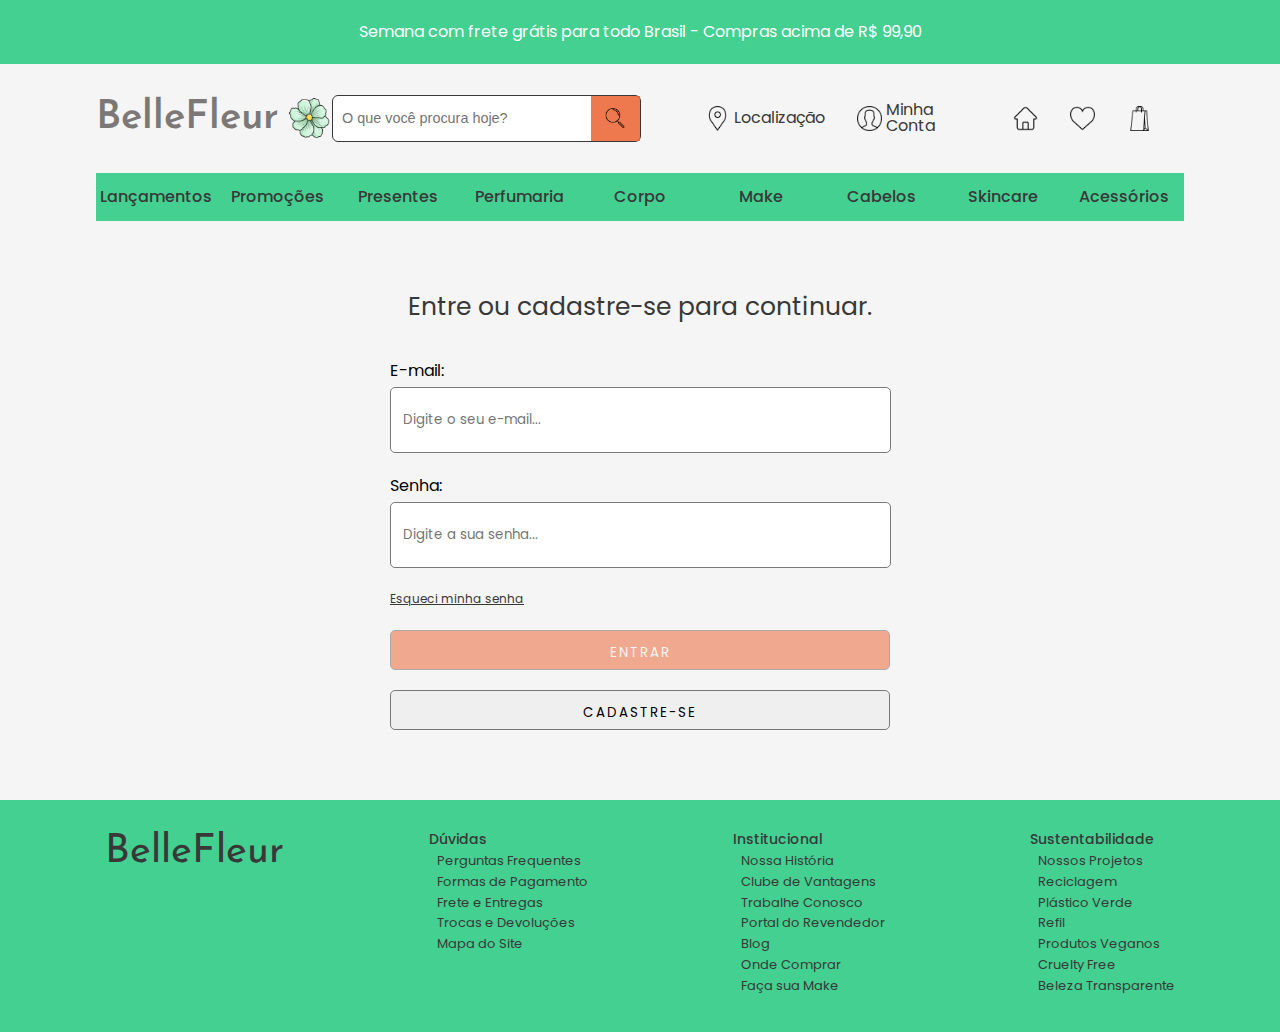
<file: conta.html>
<!DOCTYPE html>
<html lang="pt-br">

<head>
    <meta charset="UTF-8">
    <meta name="viewport" content="width=device-width, initial-scale=1.0">

    <link rel="icon" href="./assets/icon-flower.png" type="image-icon">
    <link rel="stylesheet" href="styles.css">
    
    <title>BelleFleur</title>
</head>
<body>
    <header class="header">

        <section class="header-top">
            <p>Semana com frete grátis para todo Brasil <strong> - Compras acima de R$ 99,90 </strong></p>
        </section>

        <section class="header-principal">

            <!-- alteração -->
            <div class="container">
                <input type="checkbox" id="menu" class="container__botao">
                <label for="menu" class="container__rotulo">
                    <span class="cabecalho__menu-hamburguer container__imagem"></span>
                </label>

                <!-- Menu Hamburguer -->
                <ul class="lista-menu">
                    <li class="lista-menu__titulo">Categoria</li>
                    <li class="lista-menu__item"><a href="#" class="lista-menu__link">Lançamentos</a></li>
                    <li class="lista-menu__item"><a href="#" class="lista-menu__link">Promoções</a></li>
                    <li class="lista-menu__item"><a href="#" class="lista-menu__link">Presentes</a></li>
                    <li class="lista-menu__item"><a href="#" class="lista-menu__link">Perfumaria</a></li>
                    <li class="lista-menu__item"><a href="#" class="lista-menu__link">Corpo</a></li>
                    <li class="lista-menu__item"><a href="#" class="lista-menu__link">Make</a></li>
                    <li class="lista-menu__item"><a href="#" class="lista-menu__link">Cabelos</a></li>
                    <li class="lista-menu__item"><a href="#" class="lista-menu__link">Skincare</a></li>
                    <li class="lista-menu__item"><a href="#" class="lista-menu__link">Acessórios</a></li>
                </ul>
            </div>


            <!-- alteração -->


            <div class="header-titulo">
                <h1>BelleFleur</h1>
                <img src="./assets/icon-flower.png" alt="Logo Belle Fleur" class="header-titulo-imagem">
            </div>

            <nav>
                <div class="nav-container">
                    <div class="input-search">
                        <input type="text" placeholder="O que você procura hoje?">
                        <div>
                            <img src="./assets/pesquisa.png" alt="search" class="search-lupa">
                        </div>
                    </div>
                </div>

                <div class="nav-links">
                    <a href="" class="text-icons-loc"><img src="./assets/localizar.png" alt="Icone de Localização">
                        <p>Localização</p>
                    </a>
                    <a href="conta.html"><img src="./assets/minha-conta.png" alt="Icone para login">
                        <p> Minha Conta</p>
                    </a>
                    <a href="index.html"><img src="./assets/home.png" alt="Icone de Pagina Inicial"></a>
                    <a href=""><img src="./assets/favoritos.png" alt="Icone de Localização"></a>
                    <a href=""><img src="./assets/sacola.png" alt="Icone para login"></a>
                </div>

            </nav>
        </section>

        <!-- Menu -->
        <div class="header-menu">
            <a href="#">Lançamentos</a>
            <a href="#">Promoções</a>
            <a href="#">Presentes</a>
            <a href="#">Perfumaria</a>
            <a href="#">Corpo</a>
            <a href="#">Make</a>
            <a href="#">Cabelos</a>
            <a href="#">Skincare</a>
            <a href="#">Acessórios</a>
        </div>
    </header>

    <main>
        <section class="login" id="login-entrar">
            <div class="login-container">
                <h1>Entre ou cadastre-se para continuar.</h1>
                <form>
                    <label> E-mail:
                        <input type="email" placeholder='Digite o seu e-mail...'>
                    </label>
                    <label> Senha:
                        <input type="password" placeholder='Digite a sua senha...'>
                    </label>
                    <p>Esqueci minha senha</p>
                    <input type="submit" value="ENTRAR" class="login-entrar">
                </form>
                <button id="botao-cadastre-se">CADASTRE-SE</button>
            </div>
        </section>

        <section class="login hide" id="login-cadastro">
            <form class="login-container">
                <h1>Quero me cadastrar</h1>
                <fieldset class="campo-cadastro">
                    <label class="cadastro-informacao" for="nome">Nome:</label>
                    <input type="text" name="nome" id="nome" class="modelo-cadastro" placeholder="Informe seu nome completo..." required />
                    <span class="mensagem-erro"></span>
                </fieldset>
                
                <fieldset class="campo-cadastro">
                    <label class="cadastro-informacao" for="cpf">CPF:</label>
                    <input type="text" name="cpf" id="cpf" class="modelo-cadastro cpf" placeholder="Informe seu cpf..."
                        maxlength="14" minlength="11" pattern="\d{3}\.?\d{3}\.?\d{3}-?\d{2}"required />
                    <span class="mensagem-erro"></span>
                </fieldset>
                
                <fieldset class="campo-cadastro">
                    <label class="cadastro-informacao" for="nascimento">Data de nascimento:</label>
                    <input type="date" name="nascimento" id="nascimento" class="modelo-cadastro" required />
                    <span class="mensagem-erro"></span>
                </fieldset>
                
                <fieldset class="campo-cadastro">
                    <label class="cadastro-informacao" for="email-cadastro">E-mail:</label>
                    <input type="email" name="email_cadastro" id="email-cadastro" placeholder="Informe seu email exemplo@exemplo.com..." class="modelo-cadastro" minlength="4" required />
                    <span class="mensagem-erro"></span>
                </fieldset>
    
                <fieldset class="campo-cadastro">
                    <label class="cadastro-informacao" for="senha">Senha:</label>
                    <input type="password" name="senha" id="senha" class="modelo-cadastro" placeholder="Crie uma senha..." required />
                    <span class="mensagem-erro"></span>
                </fieldset>
    
                <fieldset class="campo-cadastro">
                    <label class="cadastro-informacao" for="confirma-senha">Repita a senha:</label>
                    <input type="password" name="confirma_senha" id="confirma-senha" class="modelo-cadastro" placeholder="Informe novamente sua senha..." required />
                    <span class="mensagem-erro"></span>
                </fieldset>
                
                <fieldset class="campo-cadastro politica-cadastro">
                    <input name="termos" class="input-politica" type="checkbox" required />
                    <p class="politica-texto">Ao criar uma conta, você concorda com a nossa Política de Privacidade.</p>
                    <span class="mensagem-erro"></span>
                </fieldset>

                <div class="botao-cadastrar">
                    <input type="submit" value="CADASTRAR" class="botao-cadastro" id="enviar">
                    <span class="mensagem-erro"></span>
                    <button id="botao-ja-sou-cliente">JÁ SOU CLIENTE</button>
                </div>
            </form>
        </section>
    </main>
    
    <footer class="rodape">
        <h2 class="rodape__titulo">BelleFleur</h2>

        <!--------------- rodapé omitido -------------->
        <ul class="lista-rodape">
            <li class="lista-rodape__titulo">Dúvidas</li>
            <li class="lista-rodape__item"><a href="#" class="lista-rodape__link">Perguntas Frequentes</a></li>
            <li class="lista-rodape__item"><a href="#" class="lista-rodape__link">Formas de Pagamento</a></li>
            <li class="lista-rodape__item"><a href="#" class="lista-rodape__link">Frete e Entregas</a></li>
            <li class="lista-rodape__item"><a href="#" class="lista-rodape__link">Trocas e Devoluções</a></li>
            <li class="lista-rodape__item"><a href="#" class="lista-rodape__link">Mapa do Site</a></li>
        </ul>

        <ul class="lista-rodape">
            <li class="lista-rodape__titulo">Institucional</li>
            <li class="lista-rodape__item"><a href="#" class="lista-rodape__link">Nossa História</a></li>
            <li class="lista-rodape__item"><a href="#" class="lista-rodape__link">Clube de Vantagens</a></li>
            <li class="lista-rodape__item"><a href="#" class="lista-rodape__link">Trabalhe Conosco</a></li>
            <li class="lista-rodape__item"><a href="#" class="lista-rodape__link">Portal do Revendedor</a></li>
            <li class="lista-rodape__item"><a href="#" class="lista-rodape__link">Blog</a></li>
            <li class="lista-rodape__item"><a href="#" class="lista-rodape__link">Onde Comprar</a></li>
            <li class="lista-rodape__item"><a href="#" class="lista-rodape__link">Faça sua Make</a></li>
        </ul>

        <ul class="lista-rodape">
            <li class="lista-rodape__titulo">Sustentabilidade</li>
            <li class="lista-rodape__item"><a href="#" class="lista-rodape__link">Nossos Projetos</a></li>
            <li class="lista-rodape__item"><a href="#" class="lista-rodape__link">Reciclagem</a></li>
            <li class="lista-rodape__item"><a href="#" class="lista-rodape__link">Plástico Verde</a></li>
            <li class="lista-rodape__item"><a href="#" class="lista-rodape__link">Refil</a></li>
            <li class="lista-rodape__item"><a href="#" class="lista-rodape__link">Produtos Veganos</a></li>
            <li class="lista-rodape__item"><a href="#" class="lista-rodape__link">Cruelty Free</a></li>
            <li class="lista-rodape__item"><a href="#" class="lista-rodape__link">Beleza Transparente</a></li>
        </ul>
        <!-- rodapé omitido -->

    </footer>
    <script src="./script/login.js"></script>
    <script src="./script/valida_form.js" type="module" defer></script>
</body>

</html>
</file>
<file: styles.css>
@import url(./styles/reset.css);
@import url(./styles/header.css);
@import url(./styles/banner.css);
@import url(./styles/produtos.css);
@import url(./styles/contato.css);
@import url(./styles/footer.css);
@import url(./styles/login.css);
@import url(./styles/cadastro.css);
@import url('https://fonts.googleapis.com/css2?family=Poppins:wght@300;400;500;700&display=swap');
@import url('https://fonts.googleapis.com/css2?family=Josefin+Sans:ital,wght@0,100..700;1,100..700&display=swap');

:root{
    --fonte-principal: "Poppins";
    --font-logo: "Josefin Sans";
    --cor-verde: #43d090;
    --cor-roxo: #d993e5;
    --cor-laranja: #ec5d29d3;
    --cor-cinza-claro:  #7d7878;
    --cor-cinza-escuro: #383838;
    --cor-de-fundo: #f5f5f5;
    --cor-text-secundario: #6E6E6E; 
}

body{
   
    font-family: var(--fonte-principal);
    width: 100%;
    min-height: 100vh;
    overflow-x: hidden;
    background-color: var(--cor-de-fundo);
    
}

.hide {
    display:none;
}
</file>
